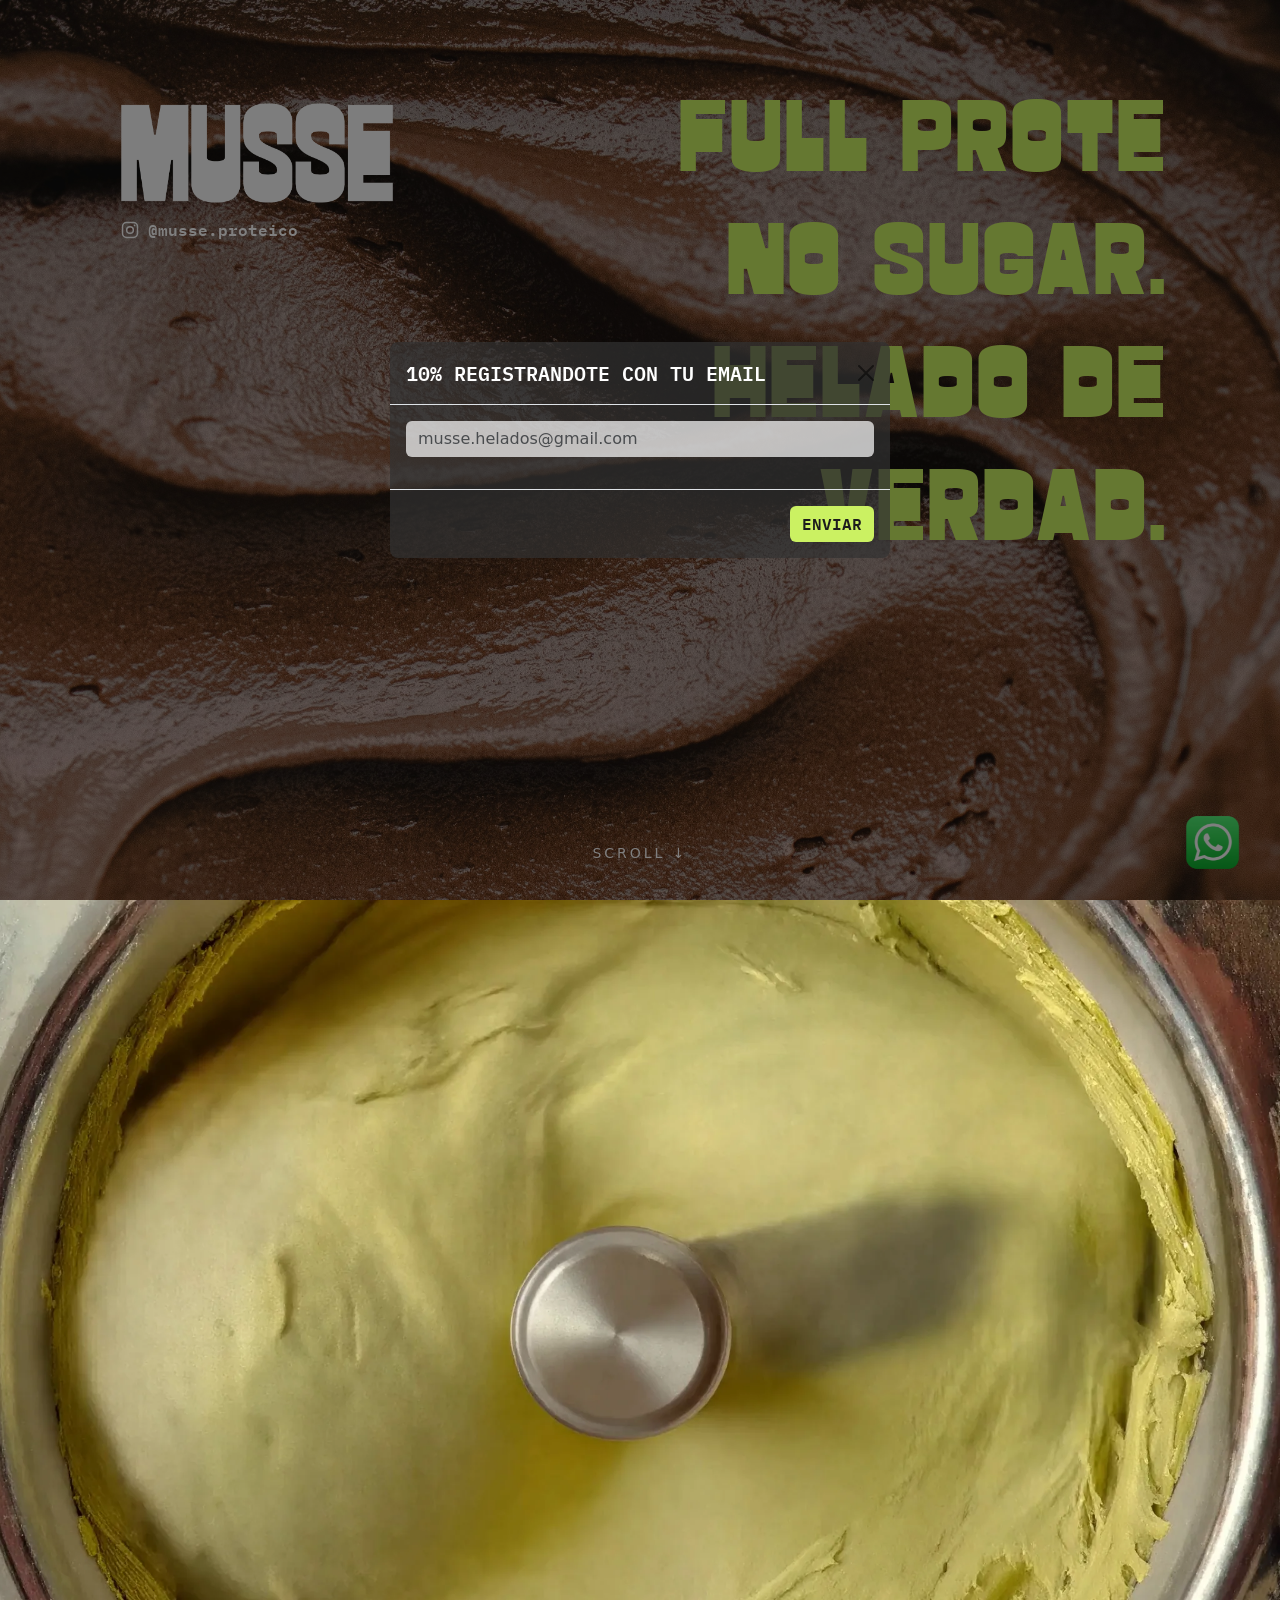
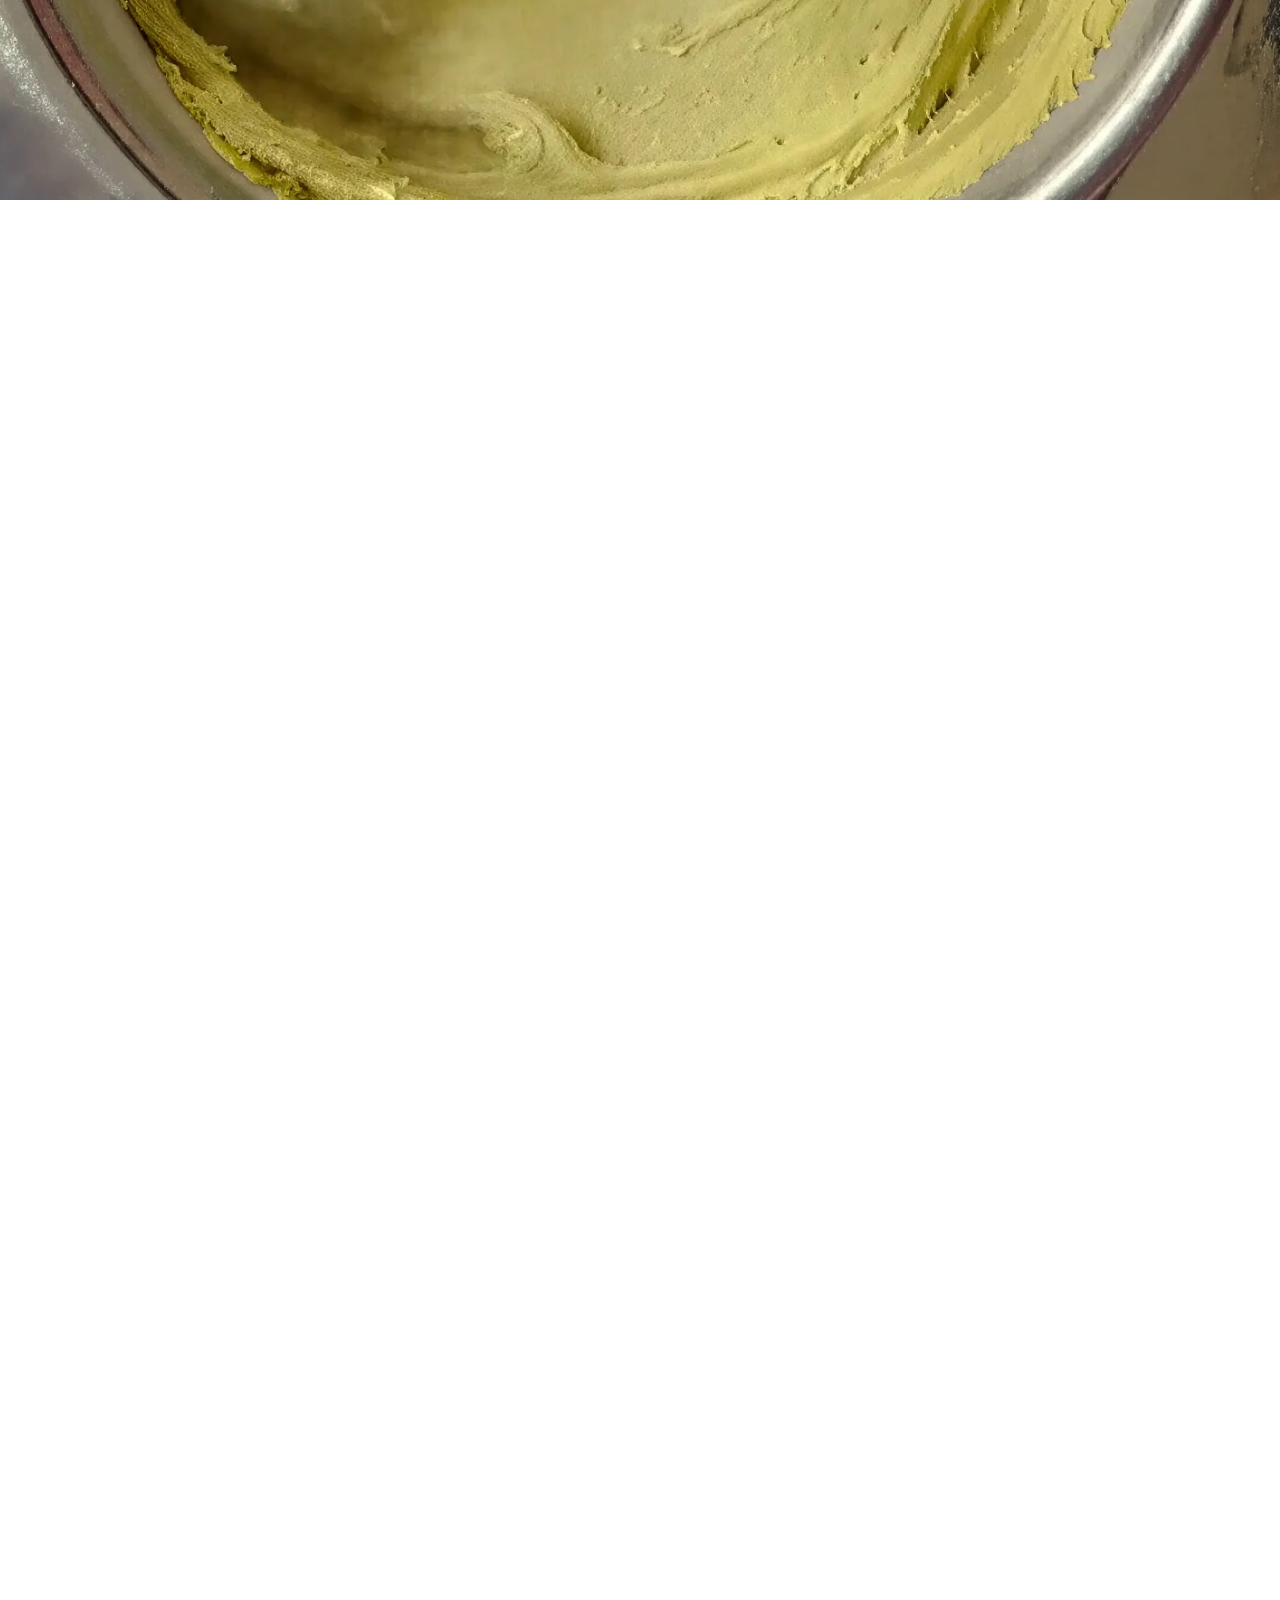
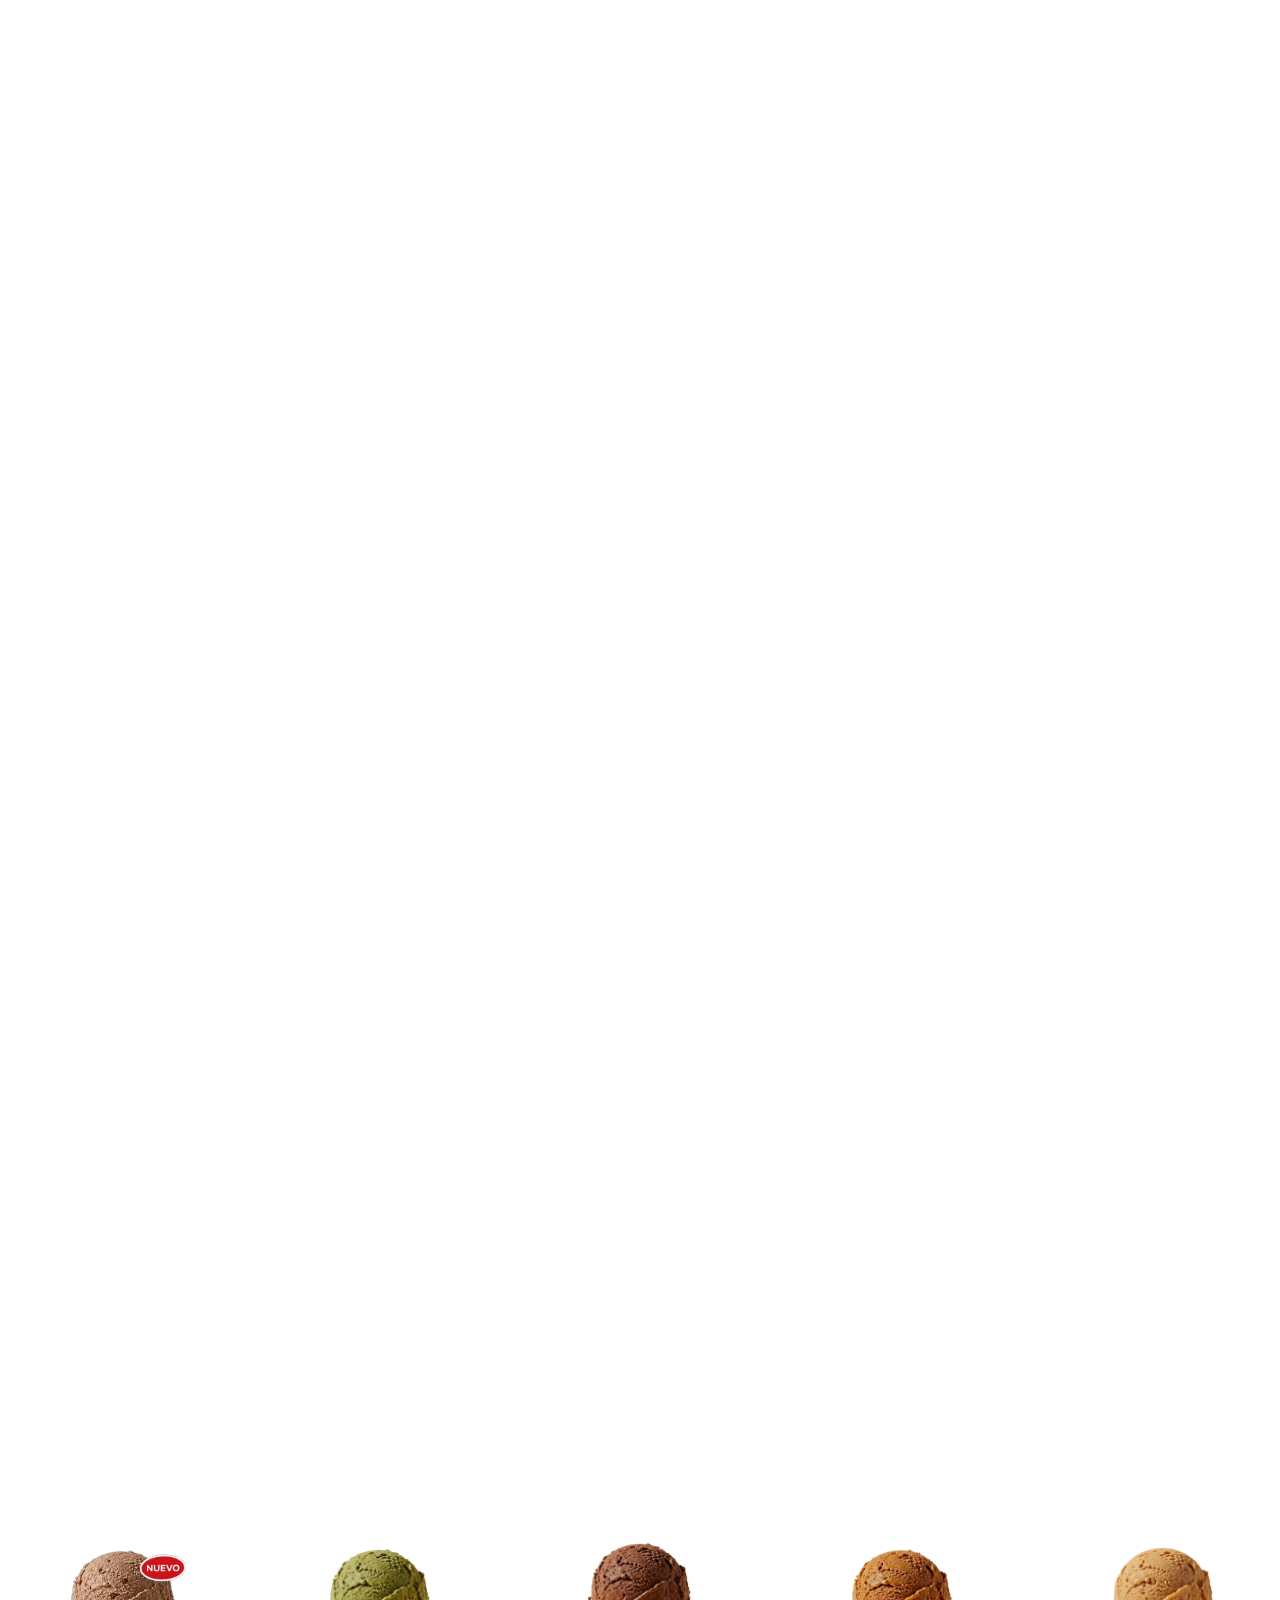
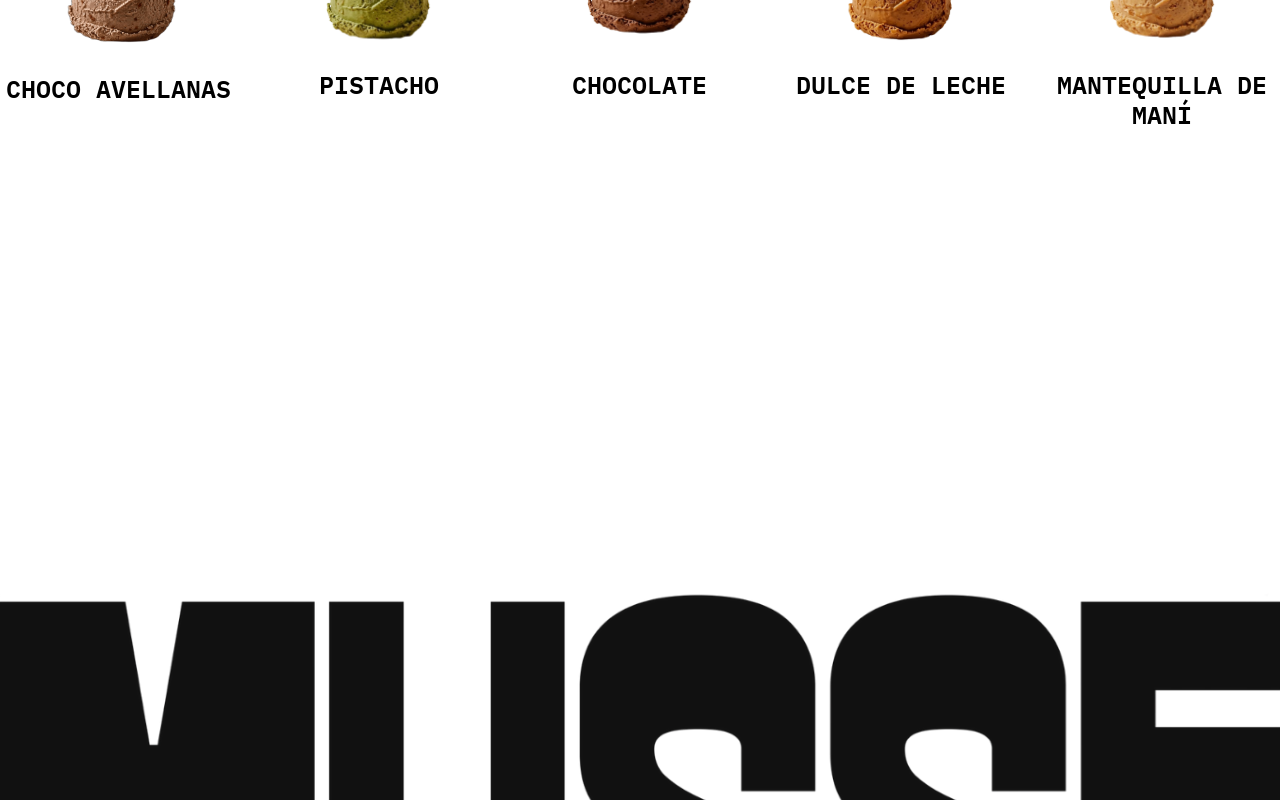
<file: index.html>
<!DOCTYPE html> 
<html lang="es-UY">
<head>
    <meta charset="UTF-8">
    <meta name="viewport" content="width=device-width, initial-scale=1.0">
    <meta name="description" content="Helados proteicos sin azúcar añadida. Mucha proteína, ingredientes simples y sabor que habla por sí solo.">
    <link rel="canonical" href="https://musse.com.uy/">
    <meta property="og:type" content="website">
    <meta property="og:url" content="https://musse.com.uy/">
    <meta property="og:title" content="MUSSE | Helados proteicos sin azúcar añadida">
    <meta property="og:description" content="Helados proteicos sin azúcar añadida. Mucha proteína, ingredientes simples y sabor que habla por sí solo.">
    <meta property="og:image" content="https://musse.com.uy/webapp/media/img/MUSSE__LOGO_NEGRO.png">
    <meta property="og:locale" content="es_UY">
    <title>MUSSE | HELADOS PROTEICOS URUGUAY</title>
    <script type="application/ld+json">
    {
      "@context": "https://schema.org",
      "@graph": [
        {
          "@type": "IceCreamShop",
          "@id": "https://musse.com.uy/#organization",
          "name": "MUSSE",
          "url": "https://musse.com.uy/",
          "logo": "https://musse.com.uy/webapp/media/img/MUSSE__LOGO_NEGRO.png",
          "image": "https://musse.com.uy/webapp/media/img/MUSSE__LOGO_NEGRO.png",
          "description": "Helados proteicos sin azúcar añadida. Mucha proteína, ingredientes simples y sabor que habla por sí solo.",
          "telephone": "+59898804858",
          "priceRange": "$$",
          "address": {
            "@type": "PostalAddress",
            "streetAddress": "Canelones 2176 esquina Requena",
            "addressLocality": "Montevideo",
            "addressCountry": "UY"
          },
          "areaServed": {
            "@type": "Country",
            "name": "Uruguay"
          }
        },
        {
          "@type": "WebSite",
          "@id": "https://musse.com.uy/#website",
          "url": "https://musse.com.uy/",
          "name": "MUSSE | Helados proteicos",
          "description": "Helados proteicos sin azúcar añadida. Mucha proteína, ingredientes simples y sabor que habla por sí solo.",
          "inLanguage": "es-UY",
          "publisher": {
            "@id": "https://musse.com.uy/#organization"
          }
        },
        {
          "@type": "ItemList",
          "@id": "https://musse.com.uy/#sabores",
          "name": "Sabores de helados proteicos MUSSE",
          "itemListElement": [
            {
              "@type": "ListItem",
              "position": 1,
              "item": {
                "@type": "Product",
                "name": "Helado proteico sabor choco avellanas",
                "image": "https://musse.com.uy/webapp/media/img/Avellanas5.png",
                "brand": { "@id": "https://musse.com.uy/#organization" },
                "offers": {
                  "@type": "Offer",
                  "priceCurrency": "UYU",
                  "price": "350",
                  "availability": "https://schema.org/InStock",
                  "url": "https://musse.com.uy/"
                }
              }
            },
            {
              "@type": "ListItem",
              "position": 2,
              "item": {
                "@type": "Product",
                "name": "Helado proteico sabor pistacho",
                "image": "https://musse.com.uy/webapp/media/img/Pistacho.png",
                "brand": { "@id": "https://musse.com.uy/#organization" },
                "offers": {
                  "@type": "Offer",
                  "priceCurrency": "UYU",
                  "price": "350",
                  "availability": "https://schema.org/InStock",
                  "url": "https://musse.com.uy/"
                }
              }
            },
            {
              "@type": "ListItem",
              "position": 3,
              "item": {
                "@type": "Product",
                "name": "Helado proteico sabor chocolate",
                "image": "https://musse.com.uy/webapp/media/img/choco2.png",
                "brand": { "@id": "https://musse.com.uy/#organization" },
                "offers": {
                  "@type": "Offer",
                  "priceCurrency": "UYU",
                  "price": "320",
                  "availability": "https://schema.org/InStock",
                  "url": "https://musse.com.uy/"
                }
              }
            },
            {
              "@type": "ListItem",
              "position": 4,
              "item": {
                "@type": "Product",
                "name": "Helado proteico sabor dulce de leche",
                "image": "https://musse.com.uy/webapp/media/img/DDL.png",
                "brand": { "@id": "https://musse.com.uy/#organization" },
                "offers": {
                  "@type": "Offer",
                  "priceCurrency": "UYU",
                  "price": "320",
                  "availability": "https://schema.org/InStock",
                  "url": "https://musse.com.uy/"
                }
              }
            },
            {
              "@type": "ListItem",
              "position": 5,
              "item": {
                "@type": "Product",
                "name": "Helado proteico sabor mantequilla de maní",
                "image": "https://musse.com.uy/webapp/media/img/MM.png",
                "brand": { "@id": "https://musse.com.uy/#organization" },
                "offers": {
                  "@type": "Offer",
                  "priceCurrency": "UYU",
                  "price": "320",
                  "availability": "https://schema.org/InStock",
                  "url": "https://musse.com.uy/"
                }
              }
            }
          ]
        }
      ]
    }
    </script>
    <link href="https://cdn.jsdelivr.net/npm/bootstrap@5.3.8/dist/css/bootstrap.min.css" rel="stylesheet" integrity="sha384-sRIl4kxILFvY47J16cr9ZwB07vP4J8+LH7qKQnuqkuIAvNWLzeN8tE5YBujZqJLB" crossorigin="anonymous">
    <link rel="stylesheet" href="webapp/web-inf/css/style.css">
    <link rel="icon" type="image/png" href="webapp/media/img/IMG__MUSSE_PERFILIG_NEGRO.png">
</head>
<body>
    <!-- POP UP -->
    <div class="modal fade" id="emailModal" tabindex="-1" aria-labelledby="emailModalLabel" aria-hidden="true">
        <div class="modal-dialog modal-dialog-centered">
            <div class="modal-content" style="background-color: rgba(50, 50, 50, 0.7); border: none; box-shadow: none;">
                <div class="modal-header">
                    <h5 class="modal-title" style="color: white; font-family: 'IBMPlexMono', sans-serif;" id="emailModalLabel">10% REGISTRANDOTE CON TU EMAIL</h5>
                    <button type="button" class="btn-close" data-bs-dismiss="modal" aria-label="Close"></button>
                </div>
                <div class="modal-body">
                    <form id="emailForm">
                        <div class="mb-3">
                            <!-- <label for="emailInput" class="form-label">Mail:</label> -->
                            <input type="email" class="form-control" id="emailInput" 
                            style="background-color: rgba(255, 255, 255, 0.7); border: none; box-shadow: none;"
                            placeholder="musse.helados@gmail.com" required>
                        </div>
                    </form>
                    <div id="mensajeExito" style="display: none; text-align: center; color: white; font-family: 'IBMPlexMono', sans-serif; padding: 20px 0">
                        <p style="font-size: 1.1rem; margin-bottom: 0;">¡LISTO! Revisá tu mail para confirmar</p>
                    </div>
                </div>
                <div class="modal-footer">
                    <!-- <button type="button" class="btn btn-secondary" data-bs-dismiss="modal">Cancelar</button> -->
                    <button type="submit" form="emailForm" class="btn btn-primary" style="background-color: rgb(203, 241, 98); border: none;color: rgb(29, 29, 29);
                     font-family: 'IBMPlexMono'">ENVIAR</button>
                </div>
            </div>
        </div>
    </div>

    <div class ="container-fluid">
        <!-- <img id="crema" src="webapp/media/img/crema.jpg" class="crema"> -->
        <div class="row align-items-start">
            <div class="col-12 col-md-6">
                <img id="logoB" src="webapp/media/img/MUSSE__LOGO_BLANCO.png" class="logoB" alt="MUSSE, helados proteicos">
                <a class="instagram-link"
                   href="https://www.instagram.com/musse.proteico/"
                   target="_blank"
                   rel="noopener noreferrer"
                   aria-label="Visitar el Instagram de MUSSE">
                    <svg class="instagram-icon"
                         viewBox="0 0 24 24"
                         role="img"
                         aria-labelledby="instagram-icon-title">
                        <title id="instagram-icon-title">Instagram</title>
                        <rect x="3" y="3" width="18" height="18" rx="5" ry="5"></rect>
                        <circle cx="12" cy="12" r="4"></circle>
                        <circle cx="17.5" cy="6.5" r="1"></circle>
                    </svg>
                    <span>@musse.proteico</span>
                </a>
            </div>
            <div class="col-12 col-md-6">
                <h1 class="fullsugar">
                    FULL PROTE <br>
                    NO SUGAR. <br>
                    HELADO DE <br>
                    VERDAD.
                </h1>
            </div> 
        </div>
            <h2 class="scroll-indicator">
            SCROLL
            <span>↓</span>
            </h2>  
    </div>
    <section class="frame-section">

        <div class="frame-sticky">
            <picture>
                <source media="(max-width: 768px)"
                        srcset="webapp/media/frames/mobile-hq-webp/frame_000.webp">
                <img id="img"
                     src="webapp/media/frames/webp/frame_000.webp"
                         alt="Animación de helado MUSSE">
            </picture>
        </div>

    </section>

    <div class="txt_Izquierda scroll-text">
        <!-- <h1> QUIENES SOMOS </h1> -->
        <p class="txt_Izquierda_h2">
            SOMOS MUSSE, UNA MARCA DE HELADOS PROTEICOS<br>
            QUE BUSCA COMBINAR SABOR Y BIENESTAR.<br>
            SIN AZÚCAR. SIN COLORANTES. SIN CONSERVANTES.<br>
            APORTAN HASTA 60 GRAMOS DE PROTEÍNA,<br>
            CON INGREDIENTES CLAROS Y SELECCIONADOS.<br>
            <!-- HELADOS AL FIN ¿NO? -->
        </p>
    </div>

    <div class="txt_Derecha scroll-text">
        <!-- <h1> COMO COMPRAR </h1> -->
        <p class="txt_Derecha_h2">
            DOS PRESENTACIONES PARA UNA MISMA EXPERIENCIA.<br>
            250 ML, UNA EXPRESIÓN ÍNTIMA Y PRECISA.<br>
            500 ML, UNA EXPERIENCIA AMPLIA.<br>
            LA PROPORCIÓN CAMBIA; EL CARÁCTER PERMANECE.<br>
            <!-- MISMA RECETA, DISTINTA DIMENSIÓN. -->
        </p>
    </div>

    <div class="txt_Izquierda2 scroll-text">
        <!-- <h1> DOS TAMANOS MISMO CRITERIO </h1> -->
        <p class="txt_Izquierda2_h2">
            ¿COMO COMPRAR? SIMPLE,<br>
            NOS ESCRIBÍS POR MENSAJE DIRECTO DE INSTAGRAM <br>
            O A NUESTRO WHATSAPP.<br>
        </p>
    </div>

    <div class="txt_Derecha2 scroll-text">
        <p class="txt_Derecha2_h2">
            ENVÍOS LOS SÁBADOS, COSTO $90.<br>
            PICK UP EN CORDÓN,<br>
            CANELONES 2176 ESQUINA REQUENA.
        </p>
    </div>

   <!--  <div class="txt_Izquierda3">
        <p class="txt_Izquierda3_h2">
            CADA SABOR TIENE UN PERFIL PROPIO<br>
            AROMA, ATAQUE, CUERPO Y TEXTURA<br>
            INTENSIDAD, DULZOR Y PERSISTENCIA<br>
            EL RETROGUSTO DEFINE EL FINAL.
        </p>
    </div> -->

    <!-- <div class="txt_Derecha_mobile">
        <p class="txt_Derecha_h2">
            DOS PRESENTACIONES PARA UNA MISMA EXPERIENCIA.<br>
            250 ML, UNA EXPRESIÓN ÍNTIMA Y PRECISA.<br>
            500 ML, UNA EXPERIENCIA AMPLIA.<br>
            LA PROPORCIÓN CAMBIA; <br>
            EL CARÁCTER PERMANECE.<br>
        </p>
    </div> -->

    <div class="Sabores" >
    <div class="sabores-overlay-text"></div>

    <div class="row contenido-sabores">

        <div class="container">
            <div class="row row-cols-1 row-cols-md-3 row-cols-lg-5 g-4">

                <div class="col">
                    <div class="sabor-card"
                        data-color="#8B4513"
                        data-precio1="$350"
                        data-precio2="$650"
                        data-prote1="30g"
                        data-prote2="60g">
                        <img src="webapp/media/img/Avellanas5.png"
                            class="img-fluid sabor-img sabor-img-avellanas"
                            alt="Helado proteico sabor choco avellanas">
                        <h2 class="card-title">CHOCO AVELLANAS</h2>
                    </div>
                </div>
                <div class="col">
                    <div class="sabor-card"
                        data-color="#507520"
                        data-precio1="$350"
                        data-precio2="$650"
                        data-prote1="30g"
                        data-prote2="60g">
                        <img src="webapp/media/img/Pistacho.png"
                            class="img-fluid sabor-img"
                            alt="Helado proteico sabor pistacho">
                        <h2 class="card-title">PISTACHO</h2>
                    </div>
                </div>
                <div class="col">
                    <div class="sabor-card"
                        data-color="#3D2203"
                        data-precio1="$320"
                        data-precio2="$590"
                        data-prote1="30g"
                        data-prote2="60g">
                        <img src="webapp/media/img/choco2.png"
                            class="img-fluid sabor-img"
                            alt="Helado proteico sabor chocolate">
                        <h2 class="card-title">CHOCOLATE</h2>
                    </div>
                </div>

                <div class="col">
                    <div class="sabor-card"
                        data-color="#BC7830"
                        data-precio1="$320"
                        data-precio2="$590"
                        data-prote1="30g"
                        data-prote2="60g">
                        <img src="webapp/media/img/DDL.png"
                            class="img-fluid sabor-img"
                            alt="Helado proteico sabor dulce de leche">
                        <h2 class="card-title">DULCE DE LECHE</h2>
                    </div>
                </div>
                
                <div class="col">
                    <div class="sabor-card"
                        data-color="#f0b83e"
                        data-precio1="$320"
                        data-precio2="$590"
                        data-prote1="30g"
                        data-prote2="60g">
                        <img src="webapp/media/img/MM.png"
                            class="img-fluid sabor-img"
                            alt="Helado proteico sabor mantequilla de maní">
                        <h2 class="card-title">MANTEQUILLA DE MANÍ</h2>
                    </div>
                </div>
            </div>
        </div>
    </div>
    <!-- <img src="webapp/media/img/primera_pagina1.png" class="musse-G"> -->
</div>

    <a href="https://wa.me/59892161763" class="botonwpp" target="_blank" rel="noopener">
        <img src="webapp/media/img/wpp2.png" class="boton-normal" alt="Contactar a MUSSE por WhatsApp">
        <img src="webapp/media/img/wppedido2.png" class="boton-hover" alt="Hacer un pedido a MUSSE">
    </a>

    <!-- <div class="scroll-space"></div> -->

    <script>
        const MAX_FRAMES = 91;

        const img = document.querySelector("#img");
        const mobileFrameSource = document.querySelector(".frame-sticky source");
        const frameSection = document.querySelector(".frame-section");
        const scrollTexts = document.querySelectorAll(".scroll-text");
        const frameDirectory = window.matchMedia("(max-width: 768px)").matches
            ? "mobile-hq-webp"
            : "webp";
        let currentFrameIndex = 0;
        let requestedFrameIndex = 0;
        let frameUpdateRequested = false;

         /* Cargamos todos los frames para evitar que aparezcan blancos mientras hacemos scroll.*/
        const frames = [];
        for (let i = 0; i < MAX_FRAMES; i++) {
            const frame = String(i).padStart(3, "0");
            const image = new Image();
            image.addEventListener("load", () => {
                if (i === requestedFrameIndex) {
                    showFrame(i);
                }
            });
            image.src = `webapp/media/frames/${frameDirectory}/frame_${frame}.webp`;
            frames.push(image);
        }
         /*Cuando el usuario llega a la sección de frames, empezamos a calcular el progreso.*/
        function updateFrame() {

            const rect = frameSection.getBoundingClientRect();

            const sectionHeight = frameSection.offsetHeight;

            /*
             * rect.top:
             *  0      -> la sección está exactamente arriba
             *  +100vh -> todavía no llegó
             *  -100vh -> ya pasó
             */

            const scrollProgress =
                -rect.top / (sectionHeight - window.innerHeight);

             /* Limitamos el valor entre 0 y 1. */
            const progress = Math.max(
                0,
                Math.min(1, scrollProgress)
            );

             /* Convertimos el progreso en frame.*/
            const frameIndex = Math.floor(
                progress * (MAX_FRAMES - 1)
            );       
             /** Mostramos el frame correspondiente o esperamos su carga.*/
            requestedFrameIndex = frameIndex;
            showFrame(frameIndex);

            updateScrollText();
        }

        function showFrame(frameIndex) {
            const frame = frames[frameIndex];

            if (!frame || !frame.complete || currentFrameIndex === frameIndex) {
                return;
            }

            mobileFrameSource.srcset = frame.src;
            img.src = frame.src;
            currentFrameIndex = frameIndex;
        }

        function requestFrameUpdate() {
            if (frameUpdateRequested) {
                return;
            }

            frameUpdateRequested = true;
            window.requestAnimationFrame(() => {
                frameUpdateRequested = false;
                updateFrame();
            });
        }

        function updateScrollText() {
            const viewportHeight = window.innerHeight;

            scrollTexts.forEach((text) => {
                const rect = text.getBoundingClientRect();
                const textCenter = rect.top + rect.height / 2;

                /*
                 * Cada texto aparece al entrar por la parte inferior,
                 * permanece visible en el centro y se desvanece al salir.
                 */
                const fadeIn = (textCenter - viewportHeight * 0.55) /
                    (viewportHeight * 0.55);
                const fadeOut = (viewportHeight * 0.47 - textCenter) /
                    (viewportHeight * 0.4);
                const opacity = Math.max(
                    0,
                    Math.min(1, 1 - Math.max(fadeIn, fadeOut))
                );

                text.style.opacity = opacity;
            });
        }
         /* Actualizamos solamente cuando se hace scroll.*/
        window.addEventListener("scroll", requestFrameUpdate, { passive: true });
         
        /* También actualizamos al cargar. */
        window.addEventListener("load", updateFrame);

        /* Si cambia el tamaño de la ventana, recalculamos.*/
        window.addEventListener("resize", updateFrame);

    </script>
    <script>
    document.addEventListener('DOMContentLoaded', () => {
        const seccion = document.querySelector('.Sabores');
        const overlay = document.querySelector('.sabores-overlay-text');
        const tarjetas = document.querySelectorAll('.sabor-card');
        const esMobile = () => window.innerWidth <= 768;

        tarjetas.forEach(tarjeta => {
            // Creamos el bloque de info interno (una sola vez), oculto por CSS hasta que se abra
            const info = document.createElement('div');
            info.className = 'sabor-card-info';
            info.innerHTML = `
                <p>250ml: <span>${tarjeta.dataset.precio1}</span> - PROTE: <span>${tarjeta.dataset.prote1}</span></p>
                <p>500ml: <span>${tarjeta.dataset.precio2}</span> - PROTE: <span>${tarjeta.dataset.prote2}</span></p>
            `;
            tarjeta.appendChild(info);
            tarjeta.style.setProperty('--card-color', tarjeta.dataset.color);

            // --- Comportamiento DESKTOP: hover pinta toda la sección ---
            tarjeta.addEventListener('mouseenter', () => {
                if (esMobile()) return;

                seccion.style.backgroundColor = tarjeta.dataset.color;
                overlay.innerHTML = `
                    <p>250ml: <span>${tarjeta.dataset.precio1}</span>  -  PROTE: <span>${tarjeta.dataset.prote1}</span></p>
                    <p>500ml: <span>${tarjeta.dataset.precio2}</span>  -  PROTE: <span>${tarjeta.dataset.prote2}</span></p> 
                `;
                overlay.classList.add('active');
            });

            tarjeta.addEventListener('mouseleave', () => {
                if (esMobile()) return;

                seccion.style.backgroundColor = '';
                overlay.classList.remove('active');
            });

            // --- Comportamiento MOBILE: click abre/cierra la tarjeta individual ---
            tarjeta.addEventListener('click', () => {
                if (!esMobile()) return;

                tarjeta.classList.toggle('abierta');
            });
        });
    });
</script>
<script>
    document.addEventListener('DOMContentLoaded', () => {
        const emailModal = new bootstrap.Modal(document.getElementById('emailModal'));
        emailModal.show();
    });
</script>

                                <!-- PLANILLA DE MAILS -->
<!-- <script>
    const APPS_SCRIPT_URL = "https://script.google.com/macros/s/AKfycbwYnUWAjlx35HTfsASTl6OppnHQqXR3POZV9kEv2lB65s6XrRscVy9KSuldqKF_LOc/exec"; // reemplazá con la URL que termina en /exec

    document.getElementById('emailForm').addEventListener('submit', async (e) => {
        e.preventDefault(); // evita que la página se recargue

        const email = document.getElementById('emailInput').value;
        const submitBtn = document.querySelector('button[form="emailForm"]');

        submitBtn.disabled = true;
        submitBtn.textContent = 'Enviando...';

        try {
            const response = await fetch(APPS_SCRIPT_URL, {
                method: 'POST',
                body: JSON.stringify({ email: email }),
            });

            const data = await response.json();

            if (data.status === 'agregado') {
                alert('¡Listo! Revisá tu mail para confirmar y activar tu 10% de descuento.');
                bootstrap.Modal.getInstance(document.getElementById('emailModal')).hide();
            } else if (data.status === 'existente') {
                alert('Ese mail ya está registrado.');
            } else if (data.status === 'invalido') {
                alert('El mail ingresado no es válido.');
            }
        } catch (error) {
            alert('Hubo un error, intentá de nuevo más tarde.');
            console.error(error);
        } finally {
            submitBtn.disabled = false;
            submitBtn.textContent = 'Enviar';
        }
    });
</script> -->
<script>
    const APPS_SCRIPT_URL = "https://script.google.com/macros/s/AKfycbz4NG5xU1uorxzER-dS7P4vfG3Rirt2bR7UhhUN05FvsZs_9spDzwAhqFDkivVRFyjCVA/exec"; // reemplazá con la URL que termina en /exec"; // asegurate que sea la tuya

    document.getElementById('emailForm').addEventListener('submit', async (e) => {
        e.preventDefault();

        const emailInput = document.getElementById('emailInput');
        const email = emailInput.value;
        const submitBtn = document.querySelector('button[form="emailForm"]');

        emailInput.classList.remove('is-invalid');

        submitBtn.disabled = true;
        submitBtn.textContent = 'Enviando...';

        try {
            const response = await fetch(APPS_SCRIPT_URL, {
                method: 'POST',
                body: JSON.stringify({ email: email }),
            });

            const data = await response.json();

            if (data.status === 'agregado') {
                document.getElementById('emailForm').style.display = 'none';
                document.querySelector('.modal-footer').style.display = 'none';
                document.getElementById('mensajeExito').style.display = 'block';

                setTimeout(() => {
                    bootstrap.Modal.getInstance(document.getElementById('emailModal')).hide();
                }, 2500);
            } else if (data.status === 'existente') {
                bootstrap.Modal.getInstance(document.getElementById('emailModal')).hide();
            } else if (data.status === 'invalido') {
                emailInput.classList.add('is-invalid');
            }
        } catch (error) {
            console.error(error);
        } finally {
            submitBtn.disabled = false;
            submitBtn.textContent = 'Enviar';
        }
    });
</script>
<script src="https://cdn.jsdelivr.net/npm/bootstrap@5.3.8/dist/js/bootstrap.bundle.min.js"></script>
</body>
</html>
</file>
<file: webapp/web-inf/css/style.css>
@font-face {
    font-family: "PCMerchis";
    src: url("../../media/fonts/PCMerchis-Regular.woff") format("woff");
    font-weight: normal;
    font-style: normal;
}
@font-face {
    font-family: "PCMerchis";
    src: url("../../media/fonts/PCMerchis-Regular.woff2") format("woff2");
    font-weight: normal;
    font-style: normal;
}
@font-face {
    font-family: "IBMPlexMono";
    src: url("../../media/fonts/IBMPlexMono-Medium.ttf") format("TrueType");
    font-weight: normal;
    font-style: normal;
}
@font-face {
    font-family: "IBMPlexMono";
    src: url("../../media/fonts/IBMPlexMono-SemiBold.ttf") format("TrueType");
    font-weight: normal;
    font-style: normal;
}
body {
    margin: 0;
    padding: 0;
}.container-fluid{
    background-image: url("../../media/img/crema.jpg");
    background-size: cover;
    background-position: center center;
    background-repeat: no-repeat;
    height: 100vh;
}/* .crema {
    width: 100%;
    height: 100vh;
    object-fit: cover;
    display: block;
    position: relative;
} */.logoB{
    /* position: absolute; */
    /* top: 100px;
    left: 100px; */
    margin-top: 100px;
    margin-left: 100px;
    width: 290px;
    height: auto;
}.instagram-link {
    display: flex;
    align-items: center;
    gap: 8px;
    width: fit-content;
    margin: 12px 0 0 108px;
    color: white;
    font-family: "IBMPlexMono";
    font-size: 16px;
    text-decoration: none;
}.instagram-link:hover {
    text-decoration: underline;
}.instagram-icon {
    width: 20px;
    height: 20px;
    fill: none;
    stroke: currentColor;
    stroke-width: 1.8;
}.instagram-icon circle:last-child {
    fill: currentColor;
    stroke: none;
}.fullsugar{
    /* position:absolute; */
    /* top: 85px;
    right: 100px; */
    margin-top: 85px;
    margin-right: 100px;
    background: transparent;
    text-align: right;
    /* color: rgb(29, 38, 112); */
    /* color: rgb(250, 191, 63); */
    color: rgb(203, 241, 98);
    /* font-family:"Impact, Haettenschweiler, 'Arial Narrow Bold', sans-serif"; */
    font-family:"PCMerchis";
    /* font-weight: 700; */
    font-size: clamp(60px, 8vw, 107px);
    letter-spacing: 3px;
    margin-bottom: 0.83em;
    /* -webkit-text-stroke: 0.05px rgb(14, 20, 59); */
}.scroll-indicator {
    position: absolute;
    bottom: 30px;
    left: 50%;
    transform: translateX(-50%);
    
    color: white;
    font-size: 14px;
    letter-spacing: 3px;
    text-align: center;
    z-index: 2;
/* }#img {
    position: fixed;
    top: 100vh;
    left: 0;
    width: 100vw;
    height: 100vh;
    object-fit: cover;
    z-index: 1;
    opacity: 1;
    pointer-events: none;
}#img.visible {
    opacity: 1;
    pointer-events: auto; */
}.botonwpp{
    position: fixed;
    bottom: 20px;
    right: 30px;
    z-index: 1000;
}.botonwpp img {
    width: 75px;
    /* filter: drop-shadow(0px 5px 10px rgba(58, 124, 64, 0.5)); */
    height: auto;
    display: block;
}.boton-hover {
    position: absolute;
    top: 50%;
    left: 50%;

    width: 100px !important;
    height: auto !important;

    transform: translate(-60%, -50%);
    /* background-color: rgb(58, 124, 64) */;
    opacity: 0;
}.botonwpp:hover .boton-hover {
    opacity: 1;
}.botonwpp:hover .boton-normal {
    opacity: 0;
}.scroll-space {
    height: 600vh;
    margin-top: 0;
    position: relative;
}.frame-section {
    /*
     * 91 frames = una sección suficientemente larga
     * para poder recorrerlos con el scroll.
     */
    height: 600vh;
    position: relative;
}

.frame-sticky {
    position: sticky;
    top: 0;
    height: 100vh;
    width: 100%;
    overflow: hidden;
}

.frame-sticky picture {
    display: block;
    width: 100%;
    height: 100%;
}

.frame-sticky img {
    width: 100%;
    height: 100%;
    object-fit: cover;
    display: block;
}.txt_Izquierda{
    position: absolute;

    top: 180vh;
    left: 8%;

    height: 400px;
    width: 700px;
    padding: 100px 0;

    z-index: 10;

    color: white;
    opacity: 1;
    font-family: "IBMPlexMono";

    font-size: 25px;
    font-weight: 400;
    /* background-color: rgba(255, 255, 255, 0.25);
    backdrop-filter: blur(8px); */
    letter-spacing: -0.5px;
    line-height: 1.35;
}.txt_Derecha{
    position: absolute;
    top: 270vh;
    right: 8%;
    width: 700px;
    margin-left: 8%;
    margin-right: auto;
    padding: 100px 0;
    z-index:10;
    color: white;
    text-align: right;
    font-family: "IBMPlexMono";
    font-size: 25px;
    letter-spacing: -0.5px;
    opacity: 1;
}.txt_Izquierda2{
    position: absolute;
    top: 360vh;
    left: 8%;
    width: 800px;
    margin-left: auto;
    margin-right: 8%;
    padding: 100px 0;
    z-index:10;
    color: white;
    opacity: 1;
    font-family:"IBMPlexMono";
    font-size: 25px;
    letter-spacing: -0.5px;
}.txt_Derecha2{
    position: absolute;
    top: 450vh;
    right: 8%;
    width: 700px;
    margin-left: 8%;
    margin-right: auto;
    padding: 100px 0;
    z-index:10;
    color: white;
    text-align: right;
    opacity: 1;
    font-family:"IBMPlexMono";
    font-size: 25px;
    letter-spacing: -0.5px;
}.scroll-text {
    opacity: 0;
    transition: opacity 0.2s ease-out;
    will-change: opacity;
}/* .txt_Izquierda3{
    position: absolute;
    top: 520vh;
    left: 8%;
    width: 700px;
    margin-left: auto;
    margin-right: 8%;
    padding: 100px 0;
    z-index:10;
    color: white;
    opacity: 1;
    font-family:"IBMPlexMono";
    font-size: 25px;
    letter-spacing: -0.5px;
} */.Sabores {
    position: relative;
    width: 100%;
    min-height: 100vh;
    overflow: hidden;
    transition: background-color 0.35s ease;
    background-image: url("../../media/img/primera_pagina2.png");
    background-position: center bottom;
    background-size: contain;
    background-repeat: no-repeat;
}

/* .musse-G {
    position: absolute;
    inset: 0;
    object-fit: cover;
    z-index: 0;
} */

.contenido-sabores {
    position: relative;
    z-index: 1;
}

.contenido-sabores .col {
    display: flex;
    flex-direction: column;
    align-items: center;
}

.sabor-img {
    max-width: 220px;
    height: auto;
    display: block;
    margin: 0 auto;
}

.card-title {
    font-family: "IBMPlexmono";
    color: #000;
    text-align: center;
    margin-top: 4px;
    margin-bottom: 0;
    font-weight: 450;
    font-size: 25px;
    /* text-decoration: overline; */
}

.sabores-overlay-text {
    position: absolute;
    left: 0;
    right: 0;
    top: 45%;
    bottom: 0;
    z-index: 3;
    display: flex;
    flex-direction: column;
    align-items: center;
    justify-content: flex-start;
    gap: 6px;
    color: #fff;
    font-family: "PCMerchis", sans-serif;
    text-align: center;
    font-size: 1.5rem;
    opacity: 0;
    pointer-events: none;
    transition: opacity 0.35s ease;
    letter-spacing: 1px;
}

.sabores-overlay-text.active {
    opacity: 1;
}.hero-content {
    position: absolute;
    top: 0;
    left: 0;
    width: 100%;
}.hero {
    position: relative;
    height: 100vh;
}.txt_Derecha{
    position: absolute;
}@media (max-width: 768px) {
    .logoB {
        /* top: 105px !important;
        left: 50%;
        right: auto;
        transform: translateX(-50%); */

        display: block;
        margin: 105px auto 0 auto;
        width: 240px;
    }

    .instagram-link {
        margin: 12px auto 0 auto;
    }

    .fullsugar {
        /* top: 250px;
        left: 50%;
        right: auto;
        transform: translateX(-50%); */
        margin: 60px auto 0 auto;
        width: 90%;
        text-align: center;
        font-size: 55px;
        letter-spacing: 1px;
    }

    .scroll-indicator {
        font-size: 13px;
        bottom: 20px;
    }
}

/* @media (max-width: 480px) {
    .logoB {
        width: 130px;
        top: 35px;
    }

    .fullsugar {
        top: 170px;
        font-size: 32px;
    }
} */@media (max-width: 768px) {
    .botonwpp {
        bottom: 20px;
        right: 20px;
    }
    .botonwpp img {
        width: 60px;
    }
    .boton-hover,
    .botonwpp:hover .boton-hover {
        display: none !important;
        opacity: 0 !important;
    }

    .botonwpp:hover .boton-normal,
    .boton-normal {
        opacity: 1 !important;
        display: block !important;
    }
}@media (max-width: 768px) {
    .txt_Izquierda,
    .txt_Derecha,
    .txt_Izquierda2,
    .txt_Derecha2 {
        left: 8%;
        right: 8%;
        width: auto;
        height: auto;
        padding: 15px 0;
        font-size: 18px;
        line-height: 1.3;
        letter-spacing: 0;
    }

    /* .txt_Izquierda3 {
        display: none;
    } */
}

@media (max-width: 480px) {
    .txt_Izquierda,
    .txt_Derecha,
    .txt_Izquierda2,
    .txt_Derecha2 {
        left: 6%;
        right: 6%;
        padding: 10px 0;
        font-size: 18px;;
    }
}.sabor-card-info {
    display: none;
}

@media (max-width: 768px) {
    .sabores-overlay-text {
        display: none;
    }

    .sabor-card {
        position: relative;
        margin-top: 20px;
        width: 100%;
        max-width: 280px;
        border-radius: 12px;
        overflow: hidden;
        padding: 16px 0;
    }

    .sabor-card .sabor-img,
    .sabor-card .card-title {
        transition: opacity 0.3s ease;
    }

    .sabor-card.abierta .sabor-img,
    .sabor-card.abierta .card-title {
        opacity: 0;
    }

    .sabor-card-info {
        position: absolute;
        inset: 0;
        display: flex;
        flex-direction: column;
        align-items: center;
        justify-content: center;
        gap: 6px;
        color: #fff;
        font-family: "PCMerchis", sans-serif;
        text-align: center;
        font-size: 1.1rem;
        letter-spacing: 2px;
        opacity: 0;
        pointer-events: none;
        transition: opacity 0.3s ease;
        background-color: var(--card-color, transparent);
    }

    .sabor-card.abierta .sabor-card-info {
        opacity: 1;
        pointer-events: auto;
    }
}@media (max-width: 768px) {
    /* .musse-G {
        position: static;
        width: 100%;
        height: auto;
        object-fit: contain;
        display: block;
        margin-top: -35px;
        margin-bottom: -40px;
    } */

    .Sabores {
        min-height: auto;
        overflow: hidden;
        background-size: contain;
        background-position: center bottom;
        padding-bottom: 100px;
    }
}.sabor-img-avellanas {
    width: 90%;
    padding-top: 18px;
}/* .txt_Derecha_mobile {
    display: none;
}

@media (max-width: 768px) {
    .txt_Derecha {
        display: none;
    }

    .txt_Derecha_mobile {
        display: block;
        position: absolute;
        top: 270vh;
        top: 270dvh;
        right: 8%;
        left: auto;
        width: auto;
        height: auto;
        padding: 15px 0;
        z-index: 10;
        color: white;
        text-align: right;
        font-family: "IBMPlexMono";
        font-size: 18px;
        line-height: 1.3;
        letter-spacing: 0;
    }
} */
</file>
